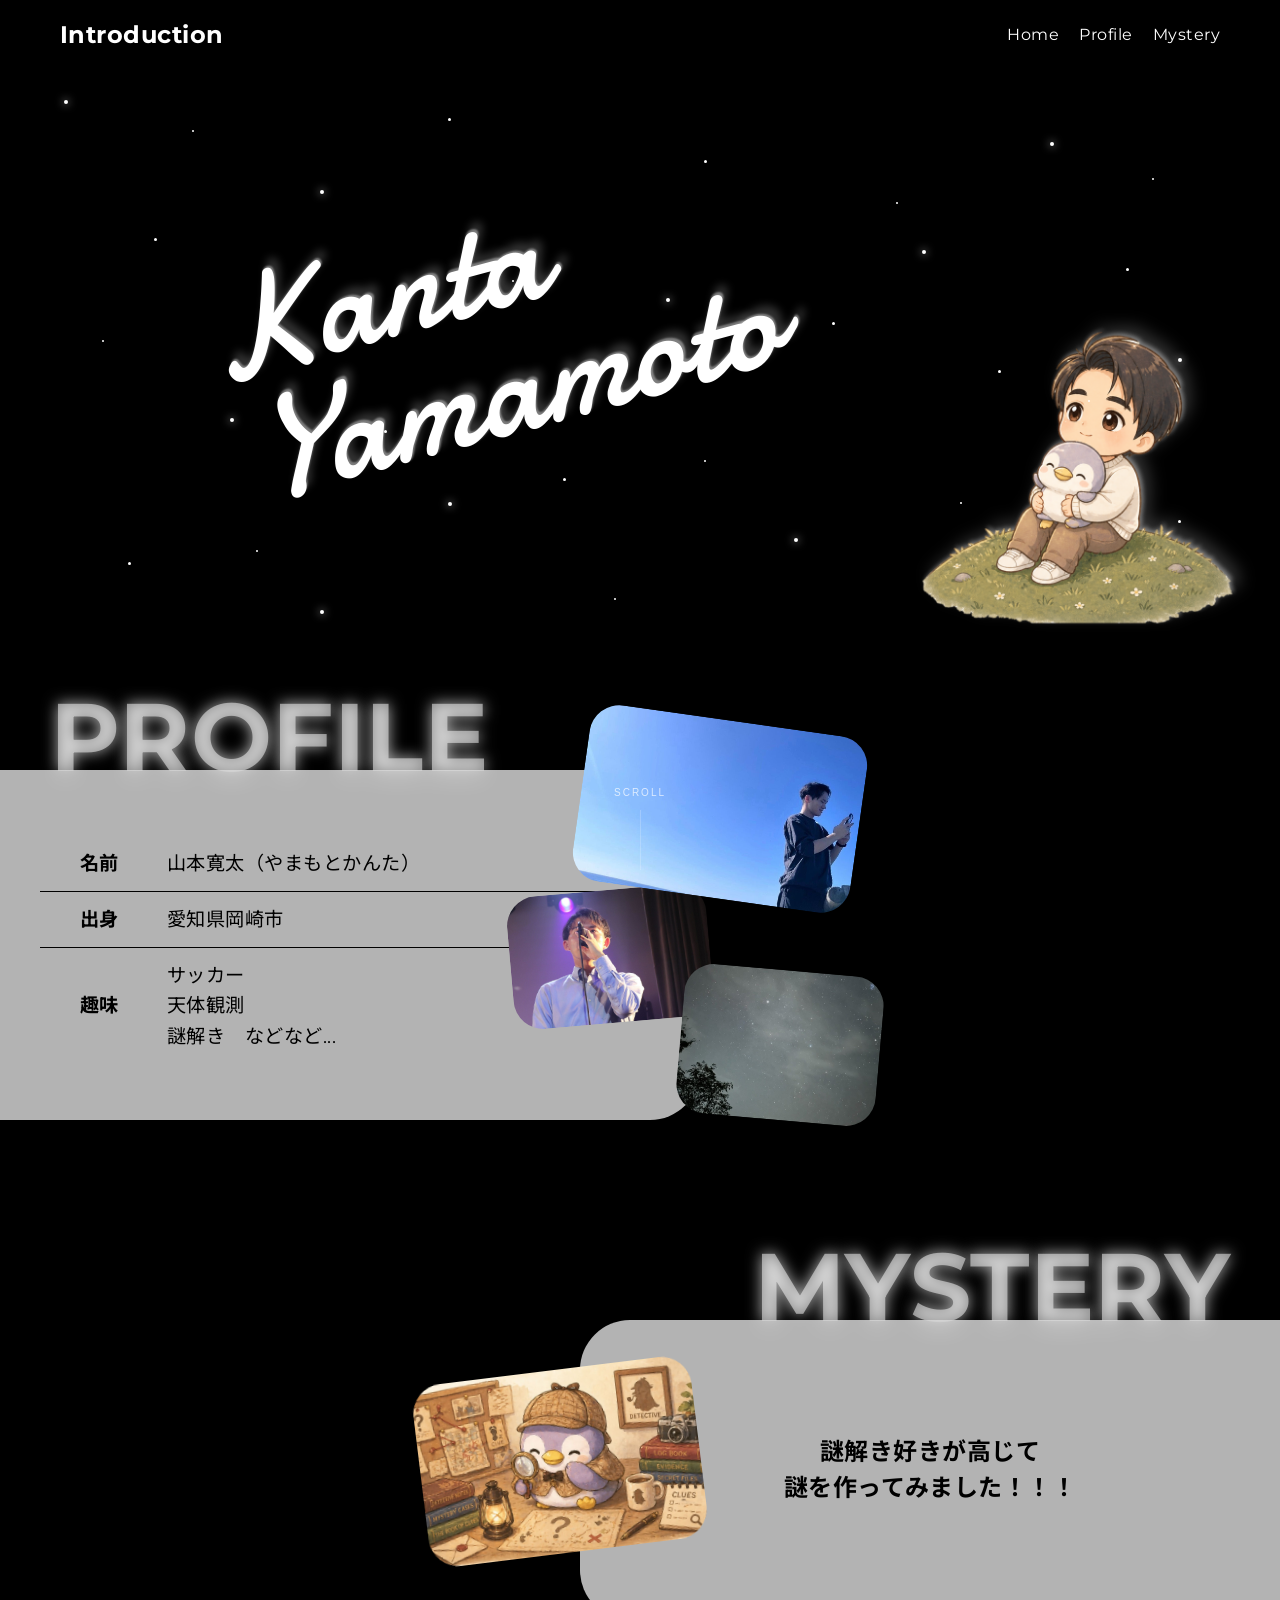
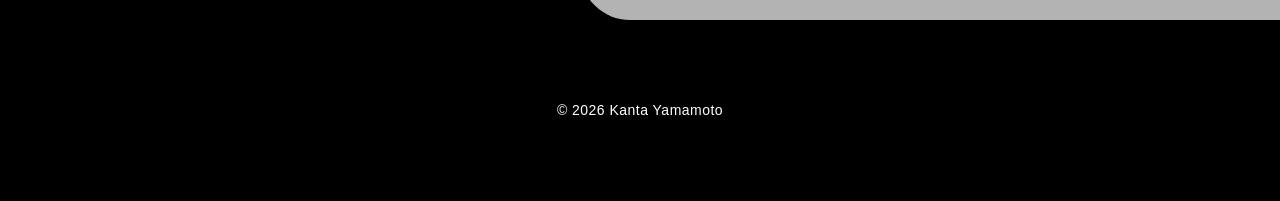
<file: index.html>
<!DOCTYPE html>
<html lang="ja">

<head>
    <meta charset="UTF-8">
    <meta name="viewport" content="width=device-width, initial-scale=1.0">
    <!-- Google Fonts の読み込み -->
    <link rel="preconnect" href="https://fonts.googleapis.com">
    <link rel="preconnect" href="https://fonts.gstatic.com" crossorigin>
    <link
        href="https://fonts.googleapis.com/css2?family=Montserrat:wght@400;700&family=Noto+Sans+JP:wght@400;500;700&display=swap"
        rel="stylesheet">
    <link href="https://fonts.googleapis.com/css2?family=Damion&display=swap" rel="stylesheet">
    <link rel="stylesheet" href="https://cdnjs.cloudflare.com/ajax/libs/font-awesome/6.5.1/css/all.min.css">
    <link rel="stylesheet" href="style.css">
    <title>自己紹介-山本寛太</title>
</head>

<body>
    <main>
        <header class="header">
            <div class="header-inner">
                <a href="#" class="logo">Introduction</a>
                <input type="checkbox" id="menu-toggle" class="menu-toggle">

                <label for="menu-toggle" class="menu-icon">
                    <span></span>
                </label>

                <nav class="nav">
                    <ul class="nav-list">
                        <li><a href="./index.html">Home</a></li>
                        <li><a href="./profile.html">Profile</a></li>
                        <li><a href="./susinorino.html">Mystery</a></li>
                    </ul>
                </nav>
            </div>
        </header>

        <section class="top">
            <div class="top-space">
                <p>Kanta</p>
                <p>Yamamoto</p>
                <img src="img/top.png" alt="ペンギン" width="350px" class="js-fade">
                <div class="stars layer-back">
                    <span></span><span></span><span></span><span></span><span></span>
                    <span></span><span></span><span></span><span></span><span></span>
                </div>

                <div class="stars layer-middle">
                    <span></span><span></span><span></span><span></span><span></span>
                    <span></span><span></span><span></span><span></span><span></span>
                </div>

                <div class="stars layer-front">
                    <span></span><span></span><span></span><span></span><span></span>
                    <span></span><span></span><span></span><span></span><span></span>
                </div>

                <!-- <div class="shooting-star"></div>
  <div class="shooting-star shooting-star-2"></div> -->
            </div>

        </section>

        <section class="main-content">
            <div class="title">
                <h1>PROFILE</h1>
            </div>
            <a href="./profile.html">
            <div class="content">
                <div class="content-text2">
                    <table class="profile-table">
                        <tr>
                            <th>名前</th>
                            <td>山本寛太（やまもとかんた）</td>
                        </tr>
                        <tr>
                            <th>出身</th>
                            <td>愛知県岡崎市</td>
                        </tr>
                        <tr>
                            <th>趣味</th>
                            <td>サッカー<br>天体観測<br>謎解き　などなど...</td>
                        </tr>
                    </table>
                </div>
                <div class="content-more">
                    <a href="./profile.html">Learn more...</a>
                </div>
            </div>
            <div class="photo">
                <img src="img/pro1.jpg" alt="かんた1" width="280px" height="auto">
                <img src="img/pro2.jpg" alt="かんた2" width="200px" height="auto">
                <img src="img/pro3.jpg" alt="星空" width="200px" height="auto">
            </div>
            </a>
        </section>
        <div class="content-space">
        </div>

        <section class="main-content2">
            <div class="title2">
                <h1>MYSTERY</h1>
            </div>
            <a href="./susinorino.html">
            <div class="content2">
                <div class="content-text2">
                    <p>謎解き好きが高じて</p>
                    <p>謎を作ってみました！！！</p>
                </div>
                <div class="content-more2">
                    <a href="./susinorino.html">謎を解く！！！</a>
                </div>
            </div>
            <div class="photo2">
                <img src="img/pen1.jpg" alt="謎解きペンギン" width="280px" height="auto">
            </div>
            </a>
        </section>
        
        <!-- <div class="sns-links">
    <a href="https://www.instagram.com/kanta.y_393" target="_blank" rel="noopener noreferrer" class="insta-icon">
        <i class="fa-brands fa-instagram"></i>
    </a>
</div> -->

<div class="scroll-en">
  <span>SCROLL</span>
  <div class="scroll-line"></div>
</div>

        <footer class="site-footer">
            <p>&copy; 2026 Kanta Yamamoto</p>
        </footer>

        <style>
            /* フッターのスタイル */
            .site-footer {
                background-color: #000000;
                /* 黒背景 */
                color: #ffffff;
                /* 白文字 */
                text-align: center;
                /* 中央揃え */
                padding: 80px 0;
                /* 上下の余白 */
                width: 100%;
                font-family: sans-serif;
                /* フォント（お好みで変更可） */
                font-size: 14px;
                /* 文字サイズ */
            }

            /* 余計なマージンを消すための設定（必要に応じて） */
            body {
                margin: 0;
            }
        </style>
    </main>
    <script src="add.js"></script>
</body>

</html>
</file>
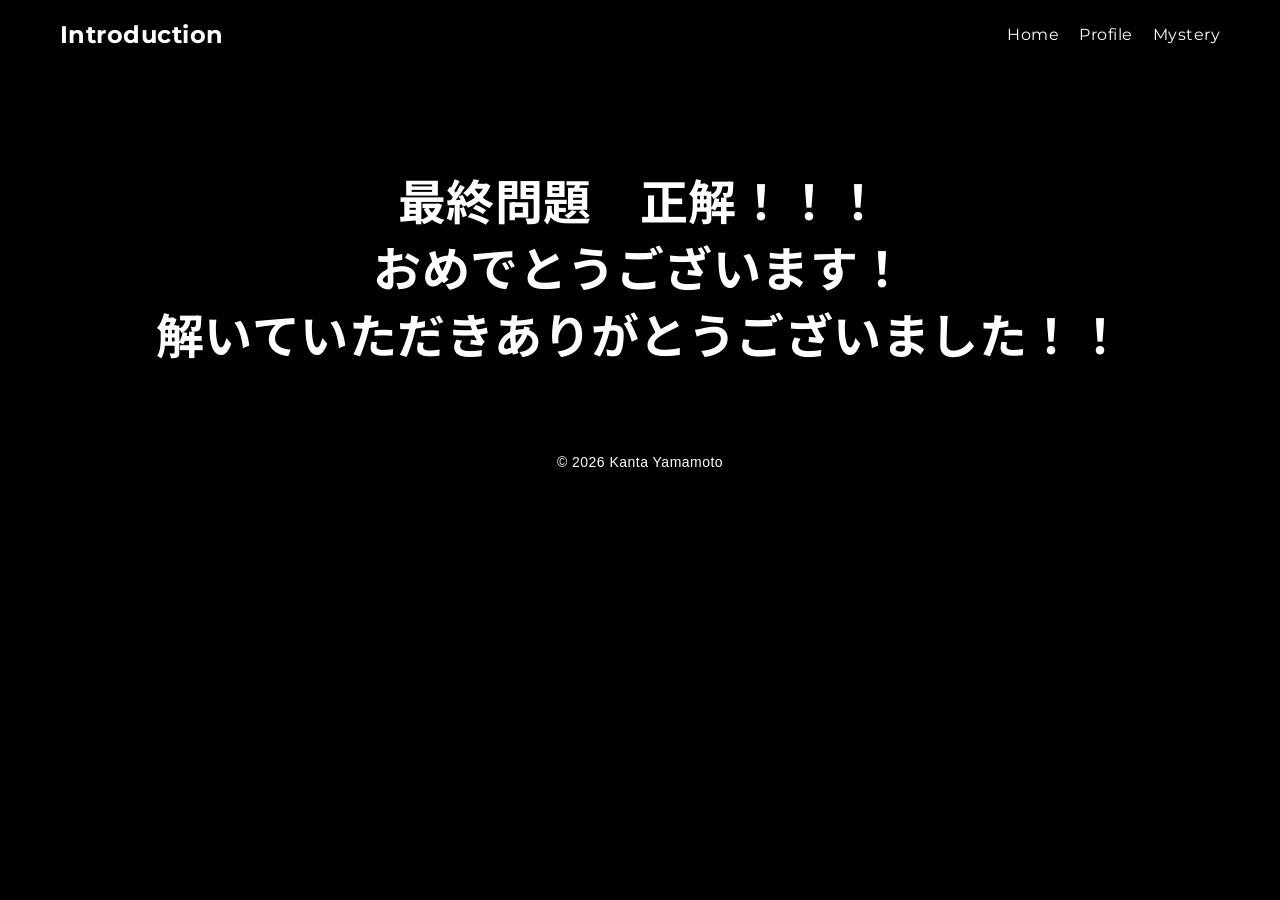
<file: nazo-finish.html>
<!DOCTYPE html>
<html lang="ja">

<head>
    <meta charset="UTF-8">
    <meta name="viewport" content="width=device-width, initial-scale=1.0">
    <!-- Google Fonts の読み込み -->
    <link rel="preconnect" href="https://fonts.googleapis.com">
    <link rel="preconnect" href="https://fonts.gstatic.com" crossorigin>
    <link
        href="https://fonts.googleapis.com/css2?family=Montserrat:wght@400;700&family=Noto+Sans+JP:wght@400;500;700&display=swap"
        rel="stylesheet">
    <link rel="stylesheet" href="style-nazo.css">
    <title>謎解きページ</title>
</head>

<body>
    <main>
        <header class="header">
            <div class="header-inner">
                <a href="./index.html" class="logo">Introduction</a>
                <input type="checkbox" id="menu-toggle" class="menu-toggle">

                <label for="menu-toggle" class="menu-icon">
                    <span></span>
                </label>

                <nav class="nav">
                    <ul class="nav-list">
                        <li><a href="./index.html">Home</a></li>
                        <li><a href="./profile.html">Profile</a></li>
                        <li><a href="./susinorino.html">Mystery</a></li>
                    </ul>
                </nav>
            </div>
        </header>

        <section class="nazo">
            <div style="height: 100px;"></div>
            <div class="title">
                <h1>最終問題　正解！！！</h1>
                <h1>おめでとうございます！</h1>
                <h1>解いていただきありがとうございました！！</h1>
            </div>
        <footer class="site-footer">
            <p>&copy; 2026 Kanta Yamamoto</p>
        </footer>

        <style>
            /* フッターのスタイル */
            .site-footer {
                background-color: #000000;
                /* 黒背景 */
                color: #ffffff;
                /* 白文字 */
                text-align: center;
                /* 中央揃え */
                padding: 80px 0;
                /* 上下の余白 */
                width: 100%;
                font-family: sans-serif;
                /* フォント（お好みで変更可） */
                font-size: 14px;
                /* 文字サイズ */
            }

            /* 余計なマージンを消すための設定（必要に応じて） */
            body {
                margin: 0;
            }
        </style>
    </main>
    <script src="add.js"></script>

</body>

</html>
</file>
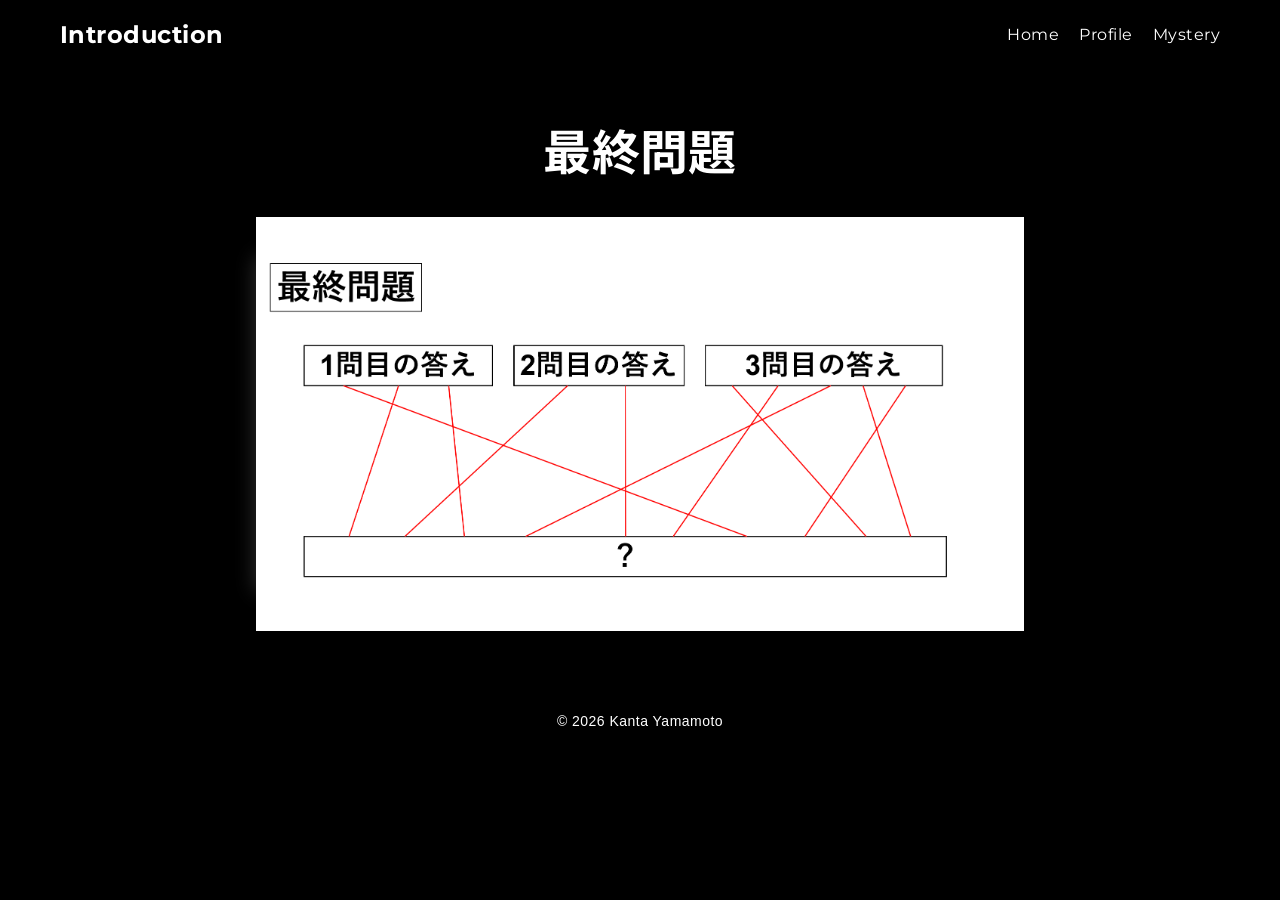
<file: nazo.html>
<!DOCTYPE html>
<html lang="ja">

<head>
    <meta charset="UTF-8">
    <meta name="viewport" content="width=device-width, initial-scale=1.0">
    <!-- Google Fonts の読み込み -->
    <link rel="preconnect" href="https://fonts.googleapis.com">
    <link rel="preconnect" href="https://fonts.gstatic.com" crossorigin>
    <link
        href="https://fonts.googleapis.com/css2?family=Montserrat:wght@400;700&family=Noto+Sans+JP:wght@400;500;700&display=swap"
        rel="stylesheet">
    <link rel="stylesheet" href="style-nazo.css">
    <title>謎解きページ</title>
</head>

<body>
    <main>
        <header class="header">
            <div class="header-inner">
                <a href="./index.html" class="logo">Introduction</a>
                <input type="checkbox" id="menu-toggle" class="menu-toggle">

                <label for="menu-toggle" class="menu-icon">
                    <span></span>
                </label>

                <nav class="nav">
                    <ul class="nav-list">
                        <li><a href="./index.html">Home</a></li>
                        <li><a href="./profile.html">Profile</a></li>
                        <li><a href="./susinorino.html">Mystery</a></li>
                    </ul>
                </nav>
            </div>
        </header>

        <section class="nazo">
            <div class="top-space"></div>
            <div class="title f-title">
                <h1>最終問題</h1>
            </div>
            <div style="height: 30px;"></div>
            <div class="final">
                <img src="./img/4.png" alt="第4問" >
            </div>



        <footer class="site-footer">
            <p>&copy; 2026 Kanta Yamamoto</p>
        </footer>

        <style>
            /* フッターのスタイル */
            .site-footer {
                background-color: #000000;
                /* 黒背景 */
                color: #ffffff;
                /* 白文字 */
                text-align: center;
                /* 中央揃え */
                padding: 80px 0;
                /* 上下の余白 */
                width: 100%;
                font-family: sans-serif;
                /* フォント（お好みで変更可） */
                font-size: 14px;
                /* 文字サイズ */
            }

            /* 余計なマージンを消すための設定（必要に応じて） */
            body {
                margin: 0;
            }
        </style>
    </main>
    <script src="add.js"></script>

</body>

</html>
</file>
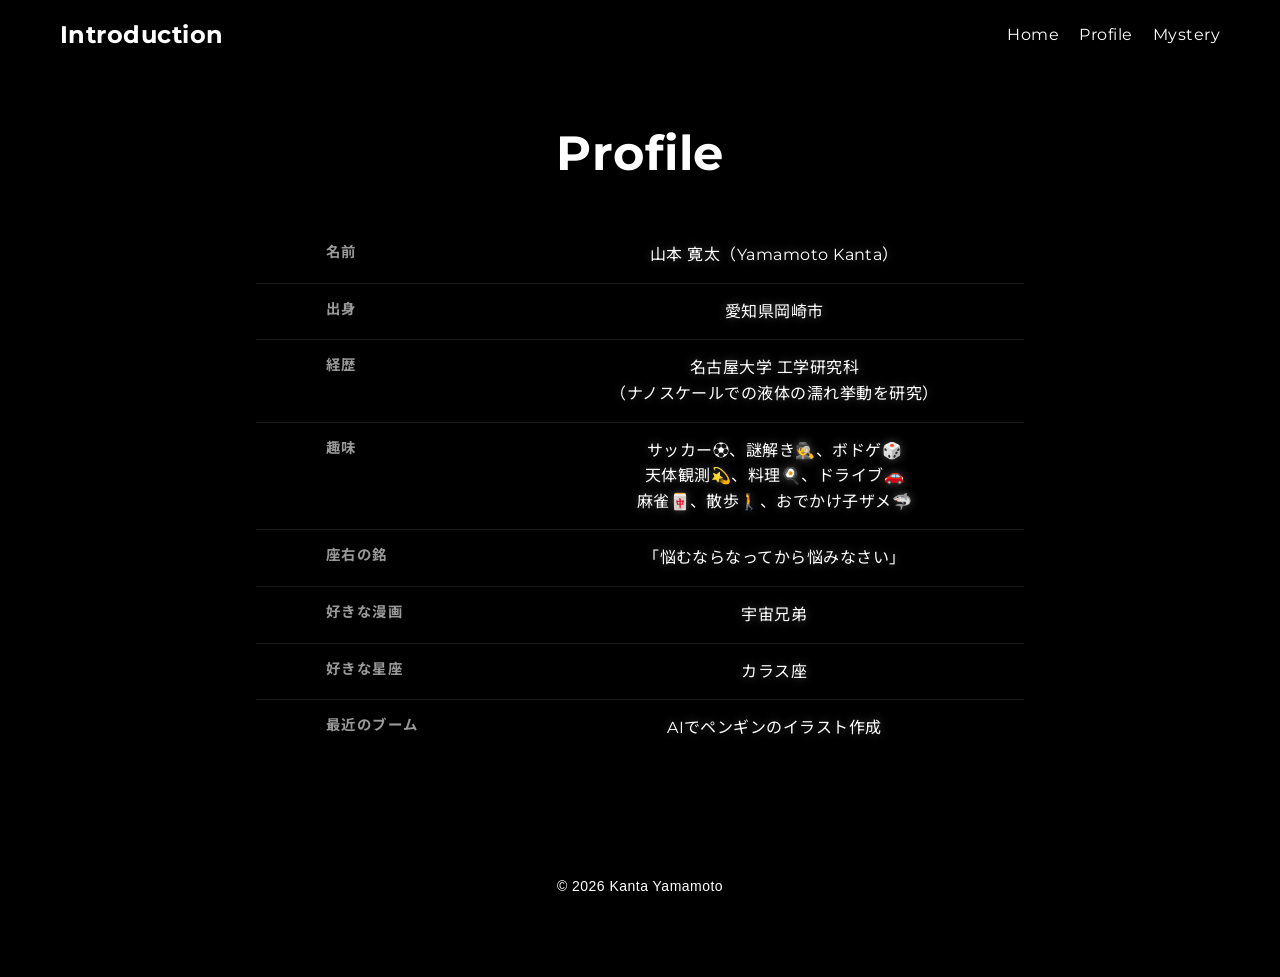
<file: profile.html>
<!DOCTYPE html>
<html lang="ja">

<head>
    <meta charset="UTF-8">
    <meta name="viewport" content="width=device-width, initial-scale=1.0">
    <!-- Google Fonts の読み込み -->
    <link rel="preconnect" href="https://fonts.googleapis.com">
    <link rel="preconnect" href="https://fonts.gstatic.com" crossorigin>
    <link
        href="https://fonts.googleapis.com/css2?family=Montserrat:wght@400;700&family=Noto+Sans+JP:wght@400;500;700&display=swap"
        rel="stylesheet">
    <link rel="stylesheet" href="style-pro.css">
    <title>プロフィール</title>
</head>

<body>
    <main>
        <header class="header">
            <div class="header-inner">
                <a href="./index.html" class="logo">Introduction</a>
                <input type="checkbox" id="menu-toggle" class="menu-toggle">

                <label for="menu-toggle" class="menu-icon">
                    <span></span>
                </label>

                <nav class="nav">
                    <ul class="nav-list">
                        <li><a href="./index.html">Home</a></li>
                        <li><a href="./profile.html">Profile</a></li>
                        <li><a href="./susinorino.html">Mystery</a></li>
                    </ul>
                </nav>
            </div>
        </header>

        <section class="profile">
            <div class="top-space"></div>
            <h1>Profile</h1>
            <div class="content-text2">
                <table class="profile-table">
                    <tr>
                        <th>名前</th>
                        <td>山本 寛太（Yamamoto Kanta）</td>
                    </tr>
                    <tr>
                        <th>出身</th>
                        <td>愛知県岡崎市</td>
                    </tr>
                    <tr>
                        <th>経歴</th>
                        <td>名古屋大学 工学研究科<br>（ナノスケールでの液体の濡れ挙動を研究）</td>
                    </tr>
                    <tr>
                        <th>趣味</th>
                        <td>サッカー⚽、謎解き🕵、ボドゲ🎲<br>天体観測💫、料理🍳、ドライブ🚗<br>麻雀🀄、散歩🚶、おでかけ子ザメ🦈</td>
                    </tr>
                    <tr>
                        <th>座右の銘</th>
                        <td>「悩むならなってから悩みなさい」</td>
                    </tr>
                    <tr>
                        <th>好きな漫画</th>
                        <td>宇宙兄弟</td>
                    </tr>
                    <tr>
                        <th>好きな星座</th>
                        <td>カラス座</td>
                    </tr>
                    <tr>
                        <th>最近のブーム</th>
                        <td>AIでペンギンのイラスト作成</td>
                    </tr>
                </table>
            </div>
        </section>



        <footer class="site-footer">
            <p>&copy; 2026 Kanta Yamamoto</p>
        </footer>

        <style>
            /* フッターのスタイル */
            .site-footer {
                background-color: #000000;
                /* 黒背景 */
                color: #ffffff;
                /* 白文字 */
                text-align: center;
                /* 中央揃え */
                padding: 80px 0;
                /* 上下の余白 */
                width: 100%;
                font-family: sans-serif;
                /* フォント（お好みで変更可） */
                font-size: 14px;
                /* 文字サイズ */
            }

            /* 余計なマージンを消すための設定（必要に応じて） */
            body {
                margin: 0;
            }
        </style>
    </main>
    <script src="add.js"></script>

</body>

</html>
</file>
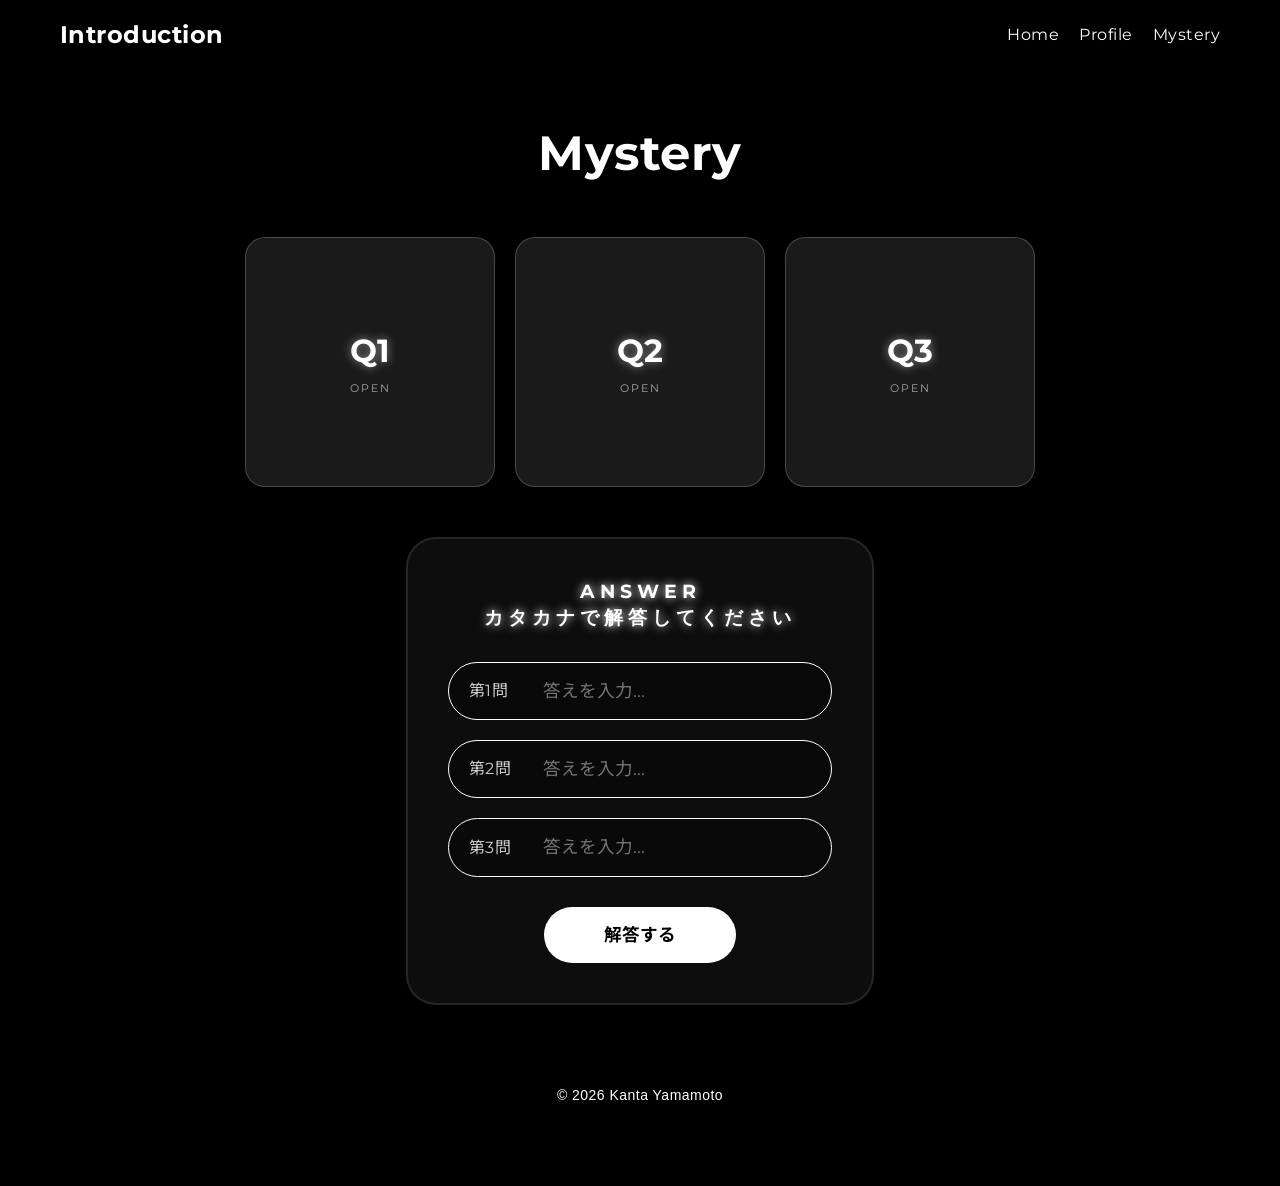
<file: susinorino.html>
<!DOCTYPE html>
<html lang="ja">

<head>
    <meta charset="UTF-8">
    <meta name="viewport" content="width=device-width, initial-scale=1.0">
    <!-- Google Fonts の読み込み -->
    <link rel="preconnect" href="https://fonts.googleapis.com">
    <link rel="preconnect" href="https://fonts.gstatic.com" crossorigin>
    <link
        href="https://fonts.googleapis.com/css2?family=Montserrat:wght@400;700&family=Noto+Sans+JP:wght@400;500;700&display=swap"
        rel="stylesheet">
    <link rel="stylesheet" href="style-nazo.css">
    <title>謎解きページ</title>
</head>

<body>
    <main>
        <header class="header">
            <div class="header-inner">
                <a href="./index.html" class="logo">Introduction</a>
                <input type="checkbox" id="menu-toggle" class="menu-toggle">

                <label for="menu-toggle" class="menu-icon">
                    <span></span>
                </label>

                <nav class="nav">
                    <ul class="nav-list">
                        <li><a href="./index.html">Home</a></li>
                        <li><a href="./profile.html">Profile</a></li>
                        <li><a href="./susinorino.html">Mystery</a></li>
                    </ul>
                </nav>
            </div>
        </header>

        <section class="nazo">
            <div class="top-space"></div>
            <div class="title">
                <h1>Mystery</h1>
            </div>
            <div class="top-space"></div>
            <section class="mystery-container">
                <div class="mystery-row">

                    <div class="mystery-item-wrapper">
                        <input type="checkbox" id="modal-q1" class="modal-check">
                        <label for="modal-q1" class="mystery-card">
                            <span class="q-label">Q1</span>
                            <p class="click-info">OPEN</p>
                        </label>
                        <div class="modal-overlay">
                            <label for="modal-q1" class="modal-close-bg"></label>
                            <div class="modal-content">
                                <label for="modal-q1" class="close-btn">&times;</label>
                                <div class="mystery-image-box">
                                    <img src="./img/1.png" alt="第1問">
                                </div>
                            </div>
                        </div>
                    </div>

                    <div class="mystery-item-wrapper">
                        <input type="checkbox" id="modal-q2" class="modal-check">
                        <label for="modal-q2" class="mystery-card">
                            <span class="q-label">Q2</span>
                            <p class="click-info">OPEN</p>
                        </label>
                        <div class="modal-overlay">
                            <label for="modal-q2" class="modal-close-bg"></label>
                            <div class="modal-content">
                                <label for="modal-q2" class="close-btn">&times;</label>
                                <div class="mystery-image-box">
                                    <img src="./img/2.png" alt="第2問">
                                </div>
                            </div>
                        </div>
                    </div>

                    <div class="mystery-item-wrapper">
                        <input type="checkbox" id="modal-q3" class="modal-check">
                        <label for="modal-q3" class="mystery-card">
                            <span class="q-label">Q3</span>
                            <p class="click-info">OPEN</p>
                        </label>
                        <div class="modal-overlay">
                            <label for="modal-q3" class="modal-close-bg"></label>
                            <div class="modal-content">
                                <label for="modal-q3" class="close-btn">&times;</label>
                                <div class="mystery-image-box">
                                    <img src="./img/3.png" alt="第3問">
                                </div>

                                <div class="modal-btn-area">
                                    <!-- <a href="./nazo/nazo1.html" class="mystery-hint-btn"></a> -->
                                    <!-- <button onclick="location.href='./nazo/nazo1.html'" class="mystery-hint-btn"></button> -->
                                    <button id="secretBtn" class="mystery-hint-btn"></button>

<script>
let count = 0;

const btn = document.getElementById("secretBtn");

btn.addEventListener("click", () => {
  count++;

  // 一定時間でリセット（隠し感アップ）

  if (count >= 6) {
    window.location.href = "./nazo-finish.html";
  }
});
</script>
                                </div>
                            </div>
                        </div>
                    </div>

                </div>
            </section>

            <div class="answer-panel">
                <h3 class="answer-title">ANSWER<br>カタカナで解答してください</h3>
                <div class="input-fields">
                    <div class="input-box">
                        <label>第1問</label>
                        <input type="text" id="ans1" placeholder="答えを入力..." autocomplete="off">
                    </div>
                    <div class="input-box">
                        <label>第2問</label>
                        <input type="text" id="ans2" placeholder="答えを入力..." autocomplete="off">
                    </div>
                    <div class="input-box">
                        <label>第3問</label>
                        <input type="text" id="ans3" placeholder="答えを入力..." autocomplete="off">
                    </div>
                </div>

                <button id="check-btn" class="submit-btn">解答する</button>
                <p id="error-msg" class="error-text">不正解っっ！！！</p>
            </div>
        </section>
        </section>



        <footer class="site-footer">
            <p>&copy; 2026 Kanta Yamamoto</p>
        </footer>

        <style>
            /* フッターのスタイル */
            .site-footer {
                background-color: #000000;
                /* 黒背景 */
                color: #ffffff;
                /* 白文字 */
                text-align: center;
                /* 中央揃え */
                padding: 80px 0;
                /* 上下の余白 */
                width: 100%;
                font-family: sans-serif;
                /* フォント（お好みで変更可） */
                font-size: 14px;
                /* 文字サイズ */
            }

            /* 余計なマージンを消すための設定（必要に応じて） */
            body {
                margin: 0;
            }
        </style>
    </main>
    <script src="add.js"></script>

</body>

</html>
</file>
<file: style.css>
@charset "UTF-8";

/* =============================================
   Basic Reset
   ============================================= */

/* ボックスモデルの解釈を「境界線を含める」設定に統一 */
*,
*::before,
*::after {
  box-sizing: border-box;
}

/* デフォルトの余白を削除 */
body, h1, h2, h3, h4, h5, h6, p, figure, blockquote, dl, dd {
  margin: 0;
}

/* リストのスタイル（中黒など）を解除 */
ul, ol {
  list-style: none;
  padding: 0;
  margin: 0;
}

/* =============================================
   Base Elements
   ============================================= */

html {
  /* テキストサイズの自動調整を防止 */
  -webkit-text-size-adjust: 100%;
  /* スムーズなスクロール挙動（任意） */
  scroll-behavior: smooth;
}

body {
  /* フォントの描画を綺麗にする */
  -webkit-font-smoothing: antialiased;
  -moz-osx-font-smoothing: grayscale;
  line-height: 1.5;
  min-height: 100vh;
  text-rendering: optimizeSpeed;
}

/* 画像を扱いやすくする（親要素からはみ出さない） */
img, picture, video, canvas, svg {
  display: block;
  max-width: 100%;
  height: auto;
}

/* フォーム要素のフォントを親要素から継承させる */
input, button, textarea, select {
  font: inherit;
}

/* リンクの装飾をリセット（必要に応じて） */
a {
  text-decoration: none;
  color: inherit;
}

/* ボタンのデフォルトスタイルを解除 */
button {
  background-color: transparent;
  border: none;
  cursor: pointer;
  padding: 0;
  appearance: none;
}

/* テーブルの隙間を排除 */
table {
  border-collapse: collapse;
  border-spacing: 0;
}
/* --- フォント設定 --- */

body {
  /* 英数字には Montserrat、日本語には Noto Sans JP を適用 */
  /* 最後に sans-serif を入れることで、万が一のフォント読み込み失敗時も崩れません */
  font-family: 'Montserrat', 'Noto Sans JP', "Helvetica Neue", "Arial", "Hiragino Sans", "Meiryo", sans-serif;
  
  /* 文字をより読みやすくする微調整 */
  color: #333;
  letter-spacing: 0.03em; /* ほんの少し文字間を広げると高級感が出ます */
}

/* 見出しなど、より強調したい部分 */
h1, h2, h3, .logo {
  font-weight: 700; /* 太字に設定 */
  line-height: 1.4;
}

/* 数字を綺麗に見せたい特定のパーツ用（価格表示など） */
.price, .date {
  font-family: 'Montserrat', sans-serif;
  font-weight: 700;
}


/* header */
/* --- ヘッダー全体のスタイル --- */
.header {
  background-color: #000;
  /* box-shadow: 0 2px 5px rgba(0,0,0,0.1); */
  position: sticky;
  top: 0;
  z-index: 1000;
  color: #fff;
}

.header-inner {
  max-width: 1200px;
  margin: 0 auto;
  padding: 0 20px;
  height: 70px;
  display: flex;
  justify-content: space-between;
  align-items: center;
}

.logo {
  font-size: 1.5rem;
  font-weight: bold;
  color: #fff;
}

/* --- ナビゲーション（PCスタイル） --- */
.nav-list {
  display: flex;
  gap: 20px;
}

.nav-list a {
  color: #fff;
  transition: color 0.3s;
}

.nav-list a:hover {
  color: #007bff;
}

/* --- ハンバーガーボタン（初期状態は隠す） --- */
.menu-toggle {
  display: none;
}

.menu-icon {
  display: none;
  cursor: pointer;
  width: 30px;
  height: 20px;
  position: relative;
  z-index: 1100;
}

.menu-icon span,
.menu-icon span::before,
.menu-icon span::after {
  content: "";
  display: block;
  height: 2px;
  width: 100%;
  background-color: #fff;
  position: absolute;
  transition: all 0.3s;
}

.menu-icon span::before { top: -8px; }
.menu-icon span::after { top: 8px; }

/* =============================================
   レスポンシブ（スマホ用：768px以下）
   ============================================= */
@media (max-width: 768px) {
  .menu-icon {
    display: block; /* スマホでアイコンを表示 */
  }

  .nav {
    position: fixed;
    top: 0;
    right: -100%; /* 画面外に隠す */
    width: 80%;
    height: 100vh;
    background-color: #fff;
    padding-top: 80px;
    transition: all 0.3s;
    box-shadow: -2px 0 5px rgba(0,0,0,0.1);
  }

  .nav-list {
    flex-direction: column;
    align-items: center;
    gap: 30px;
  }

  .nav-list a {
    color: #000;
  }

  /* チェックボックスにチェックが入ったらメニューを出す */
  .menu-toggle:checked ~ .nav {
    right: 0;
  }

  /* ハンバーガーを「×」に変形させる */
  .menu-toggle:checked + .menu-icon span {
    background-color: transparent;
  }
  .menu-toggle:checked + .menu-icon span::before {
    transform: rotate(45deg);
    top: 0;
    background-color: #000;
  }
  .menu-toggle:checked + .menu-icon span::after {
    transform: rotate(-45deg);
    top: 0;
    background-color: #000;
  }

  
}


body {
  margin: 0;
  background: #000;
}

.top-space {
  position: relative;
  width: 100vw;
  height: 600px;
  background:
    radial-gradient(circle at bottom, 10183A_1 0%, 030615_1 35%, #000 80%);
  overflow: hidden;
}
.top-space p:nth-child(1) {
  font-family: 'Damion', cursive;
  font-size: 140px; /* 筆記体は少し小さく見えがちなので、少し大きめがおすすめ */
  color: #fff;
  position: absolute;
  top: 120px;
  left: 200px;
  transform: rotate(-15deg);
}
.top-space p:nth-child(2) {
  font-family: 'Damion', cursive;
  font-size: 140px; /* 筆記体は少し小さく見えがちなので、少し大きめがおすすめ */
  color: #fff;
  position: absolute;
  top: 210px;
  left: 250px;
  transform: rotate(-15deg);
}

/* 共通スタイル */
.top-space p {
  font-family: 'Damion', cursive;
  font-size: 140px;
  color: #fff;
  position: absolute;
  transform: rotate(-15deg);
  
  /* 出現前の状態：透明で下にずらしておく */
  opacity: 0;
  translate: 0 50px;
  transition: opacity 1.2s ease-out, translate 1.2s ease-out, text-shadow 1.5s ease-out;
}

.top-space p:nth-child(1) { top: 120px; left: 200px; }
.top-space p:nth-child(2) { top: 210px; left: 250px; }

/* --- JSでこのクラス（is-visible）を付与する --- */
.top-space p.is-visible {
  opacity: 1;
  translate: 0 0;
}

.top-space img {
  position: absolute;
  bottom: 30px;
  right: 30px;
}
/* --- 共通のスタイル（テキストと画像、両方） --- */
.top-space p,
.js-fade {
  /* 出現前の状態 */
  opacity: 0;
  translate: 0 50px;
  /* 影のアニメーションも滑らかにするため、transitionに追加 */
  transition: opacity 1.2s ease-out, translate 1.2s ease-out, filter 1.5s ease-out;
}

/* --- テキスト用の個別スタイル（既存） --- */
.top-space p {
  font-family: 'Damion', cursive;
  font-size: 140px;
  color: #fff;
  position: absolute;
  transform: rotate(-15deg);
}
.top-space p:nth-child(1) { top: 120px; left: 200px; }
.top-space p:nth-child(2) { top: 210px; left: 250px; }

/* --- JSで「is-visible」が付いた時の共通の状態 --- */
.top-space p.is-visible,
.js-fade.is-visible {
  opacity: 1;
  translate: 0 0;
}

/* --- (A) テキスト用の影 --- */
.top-space p.is-visible {
  text-shadow: 
    2px -2px 2px rgba(255, 255, 255, 0.4),
    8px -8px 8px rgba(255, 255, 255, 0.2),
    15px -15px 15px rgba(255, 255, 255, 0);
}

/* --- (B) 画像（ペンギン）用の影 --- */
.js-fade.is-visible {
  /* 画像には text-shadow ではなく drop-shadow を使用 */
  /* テキストと同じ「右上方向への流れ星」の影を、画像の形に合わせて生成 */
  filter: 
    drop-shadow(2px -2px 2px rgba(255, 255, 255, 0.4))
    drop-shadow(8px -8px 8px rgba(255, 255, 255, 0.2))
    drop-shadow(15px -15px 15px rgba(255, 255, 255, 0));
}


/* 星レイヤー */
.stars {
  position: absolute;
  inset: 0;
}

.stars span {
  position: absolute;
  display: block;
  width: 3px;
  height: 3px;
  background: white;
  border-radius: 50%;
  opacity: 0;
  animation:
    appear 1.5s ease forwards,
    twinkle 2.5s ease-in-out infinite;
}

/* 奥の星 */
.layer-back span {
  width: 2px;
  height: 2px;
  animation-duration: 2s, 4s;
}

/* 中間の星 */
.layer-middle span {
  width: 3px;
  height: 3px;
  animation-duration: 1.7s, 3s;
}

/* 手前の星 */
.layer-front span {
  width: 4px;
  height: 4px;
  box-shadow: 0 0 8px white;
  animation-duration: 1.4s, 2s;
}

/* 星の位置と出現タイミング */
.layer-back span:nth-child(1) { top: 10%; left: 15%; animation-delay: .2s, 2s; }
.layer-back span:nth-child(2) { top: 22%; left: 70%; animation-delay: .7s, 1s; }
.layer-back span:nth-child(3) { top: 35%; left: 40%; animation-delay: 1.2s, 3s; }
.layer-back span:nth-child(4) { top: 55%; left: 85%; animation-delay: 1.6s, .5s; }
.layer-back span:nth-child(5) { top: 80%; left: 20%; animation-delay: 2.1s, 2.5s; }
.layer-back span:nth-child(6) { top: 65%; left: 55%; animation-delay: 2.6s, 1.4s; }
.layer-back span:nth-child(7) { top: 18%; left: 90%; animation-delay: 3s, 2.2s; }
.layer-back span:nth-child(8) { top: 72%; left: 75%; animation-delay: 3.5s, .8s; }
.layer-back span:nth-child(9) { top: 45%; left: 8%; animation-delay: 4s, 1.7s; }
.layer-back span:nth-child(10) { top: 88%; left: 48%; animation-delay: 4.5s, 3.2s; }

.layer-middle span:nth-child(1) { top: 8%; left: 35%; animation-delay: .4s, 1s; }
.layer-middle span:nth-child(2) { top: 28%; left: 12%; animation-delay: 1s, 2s; }
.layer-middle span:nth-child(3) { top: 42%; left: 65%; animation-delay: 1.5s, .7s; }
.layer-middle span:nth-child(4) { top: 60%; left: 30%; animation-delay: 2s, 2.4s; }
.layer-middle span:nth-child(5) { top: 75%; left: 92%; animation-delay: 2.4s, 1.3s; }
.layer-middle span:nth-child(6) { top: 15%; left: 55%; animation-delay: 2.9s, 3s; }
.layer-middle span:nth-child(7) { top: 50%; left: 78%; animation-delay: 3.3s, .9s; }
.layer-middle span:nth-child(8) { top: 82%; left: 10%; animation-delay: 3.8s, 1.8s; }
.layer-middle span:nth-child(9) { top: 68%; left: 44%; animation-delay: 4.2s, 2.8s; }
.layer-middle span:nth-child(10) { top: 33%; left: 88%; animation-delay: 4.8s, .4s; }

.layer-front span:nth-child(1) { top: 20%; left: 25%; animation-delay: .8s, 1.2s; }
.layer-front span:nth-child(2) { top: 38%; left: 52%; animation-delay: 1.4s, .6s; }
.layer-front span:nth-child(3) { top: 58%; left: 18%; animation-delay: 2.2s, 2s; }
.layer-front span:nth-child(4) { top: 78%; left: 62%; animation-delay: 3s, 1.5s; }
.layer-front span:nth-child(5) { top: 12%; left: 82%; animation-delay: 3.6s, .9s; }
.layer-front span:nth-child(6) { top: 72%; left: 35%; animation-delay: 4.2s, 2.5s; }
.layer-front span:nth-child(7) { top: 48%; left: 92%; animation-delay: 4.8s, 1.1s; }
.layer-front span:nth-child(8) { top: 90%; left: 25%; animation-delay: 5.2s, 3s; }
.layer-front span:nth-child(9) { top: 5%; left: 5%; animation-delay: 5.7s, .3s; }
.layer-front span:nth-child(10) { top: 30%; left: 72%; animation-delay: 6.2s, 1.8s; }

/* 徐々に出現 */
@keyframes appear {
  from {
    opacity: 0;
    transform: scale(0);
  }

  to {
    opacity: 1;
    transform: scale(1);
  }
}

/* キラキラ */
@keyframes twinkle {
  0%, 100% {
    opacity: 1;
  }

  50% {
    opacity: 0.25;
  }
}


/* maincontent */
.main-content {
    width: 100%;
    height: auto;
    display: grid;
    grid-template-columns: 700px 1fr;
    grid-template-rows: 100px 350px;
    grid-template-areas: 
    "box-1 box-3"
    "box-2 box-3";
}
.title {
    grid-area: box-1;
    padding-left: 50px;
}
.title h1 {
    font-size: 6em;
    color: rgba(255, 255, 255, 0.5);
    text-shadow: 0 0 15px rgba(255, 255, 255, 0.7);
}
.content {
    grid-area: box-2;
    background-color: rgba(255, 255, 255, 0.7);
    backdrop-filter: blur(10px);
    border-top-right-radius: 50px;
    border-bottom-right-radius: 50px;
    color: #000;
    padding: 40px;
}
.content-more {
  position: absolute;
  font-size: 1.5em;
  font-weight: bold;
  bottom: 20px;
  right: 80px;
}
.content p {
  font-size: 1.4em;
  font-weight: bold;
}
.profile-table {
    width: 100%;
    border-collapse: collapse; /* 境界線の隙間をなくす */
    margin-top: 10px;
    color: #000;
    /* テキストを右寄せにしたい場合は以下を有効に */
    /* text-align: right; */
}

.profile-table th, 
.profile-table td {
    border-bottom: 1px solid #000; /* うっすらとした区切り線 */
}

.profile-table th {
  padding: 12px 5px 12px 40px;
    width: 20%; /* 見出しの幅を固定して揃える */
    text-align: left;
    font-size: 1.2em;
    font-weight: 700;
    color: #000; /* 見出しだけ少し透けさせて強弱をつける */
    white-space: nowrap;
}

.profile-table td {
  padding: 12px 5px 12px 3px;
  font-size: 1.2em;
    text-align: left;
    line-height: 1.6;
}

/* 最後の行の線は消す */
.profile-table tr:last-child th,
.profile-table tr:last-child td {
    border-bottom: none;
}
.photo {
    grid-area: box-3;
    transform: translateX(-150px);
    position: relative;
}
.photo img:nth-child(1) {
  position: absolute;
  transform: rotate(8deg);
  border-radius: 30px;
  top: 50px;
  left: 30px;
  z-index: 3;
}
.photo img:nth-child(2) {
  position: absolute;
  transform: rotate(-5deg);
  border-radius: 30px;
  top: 220px;
  left: -40px;
  z-index: 1;
}
.photo img:nth-child(3) {
  position: absolute;
  transform: rotate(5deg);
  border-radius: 30px;
  top: 300px;
  left: 130px;
  z-index: 2;
}

.content-space {
  height: 100px;
  width: 100%;
}
/* --- 親要素（.content） --- */
.content {
    position: relative;
    transition: all 0.3s ease; // 必要に応じて残す（背景色変化など用）
}

/* --- Learn more... の初期状態（透明） --- */
.content-more {
    position: absolute;
    margin-right: 50px;
    bottom: 15px;      /* 常にここにある */
    right: 20px;       /* 常にここにある */
    cursor: pointer;
    opacity: 0;        /* 完全に透明 */
    pointer-events: none; /* 透明な時はクリックできないようにする（誤操作防止） */
    transition: all 0.5s ease; /* 透明度だけを0.5秒かけて変化させる */
}

.content-more a {
    color: #000;
    opacity: 1;
}

/* --- 親要素（.content）にホバーした時 --- */
.content:hover .content-more {
    opacity: 1;   /* くっきり表示 */
    pointer-events: auto; /* 表示されたらクリック可能にする */
}
.content:hover .content {
    transform: scale(1.05);
}

/* maincontent2 */
.main-content2 {
    width: 100%;
    height: auto;
    display: grid;
    grid-template-columns: 1fr 700px;
    grid-template-rows: 100px 300px;
    grid-template-areas: 
    "box-3 box-1"
    "box-3 box-2";
}
.title2 {
    grid-area: box-1;
    padding-right: 50px;
}
.title2 h1 {
    font-size: 6em;
    color: rgba(255, 255, 255, 0.5);
    text-shadow: 0 0 15px rgba(255, 255, 255, 0.7);
    text-align: right;
}
.content2 {
    position: relative;
    grid-area: box-2;
    background-color: rgba(255, 255, 255, 0.7);
    backdrop-filter: blur(10px);
    border-top-left-radius: 50px;
    border-bottom-left-radius: 50px;
    color: #000;
    padding: 40px;
}
.content-text2 {
  height: 100%;
  display: flex;
  flex-direction: column;
  justify-content: center; /* 左右中央 */
  align-items: center;     /* 上下中央 */
}
.content-text2 p {
  text-align: left;
  font-size: 1.5em;
 font-weight: bold;
}
.content-more2 {
  font-size: 1.5em;
  position: absolute;
  bottom: 20px;
  left: 40px;
  font-weight: bold;
}
.photo2 {
    grid-area: box-3;
    transform: translateX(-150px);
    position: relative;
}
.photo2 img:nth-child(1) {
  position: absolute;
  transform: rotate(-7deg);
  border-radius: 30px;
  top: 150px;
  right: -270px;
  z-index: 3;
}

/* --- 親要素（.content） --- */
.content2 {
    position: relative;
    transition: all 0.3s ease; // 必要に応じて残す（背景色変化など用）
}

/* --- Learn more... の初期状態（透明） --- */
.content-more2 {
    position: absolute;
    right: 30px;
    margin-right: 50px;
    cursor: pointer;
    opacity: 0;        /* 完全に透明 */
    pointer-events: none; /* 透明な時はクリックできないようにする（誤操作防止） */
    transition: all 0.5s ease; /* 透明度だけを0.5秒かけて変化させる */
}
.content-text2 p {
  transition: all 0.5s ease;
}


.content-more2 a {
    position: absolute;
    right: 10px;
    bottom: 30px;
    color: #000;
    opacity: 1;
}

/* --- 親要素（.content）にホバーした時 --- */
.content2:hover .content-more2 {
    opacity: 1;   /* くっきり表示 */
    pointer-events: auto; /* 表示されたらクリック可能にする */
}
.content2:hover .content2 {
    transform: scale(1.05);
}
.sns-links {
    display: flex;
    justify-content: center; /* 左右の中央配置 */
    align-items: center;     /* 上下の中央配置 */
    width: 100%;             /* 横幅いっぱいに広げてその中で真ん中にする */
    margin: 20px 0;          /* 上下の余白（お好みで調整） */
}

.insta-icon {
    display: inline-block;   /* 配置を安定させる */
    font-size: 2.5rem;       /* 少し大きくすると存在感が出て良い感じです */
    color: rgba(255, 255, 255, 0.7);
    transition: all 0.3s ease;
    text-shadow: 0 0 10px rgba(255, 255, 255, 0.3);
}

/* ホバー時の演出（先ほどのを継承） */
.insta-icon:hover {
    color: #fff;
    transform: scale(1.1);   /* 上に動かす代わりに、少し大きくして目立たせる */
    text-shadow: 
        0 0 15px rgba(255, 255, 255, 0.8),
        0 0 25px #e1306c;
}
/* --- アニメーション共通設定に「.scroll-en」を追加 --- */
.top-space p,
.js-fade,
.scroll-en { /* ★追加 */
  /* 出現前の状態：透明で下にずらしておく */
  opacity: 0;
  translate: 0 50px;
  /* 動きを滑らかにするため、transitionを設定 */
  transition: opacity 1.2s ease-out, translate 1.2s ease-out, text-shadow 1.5s ease-out, filter 1.5s ease-out;
}

/* --- JSで「is-visible」が付いた時の共通の状態 --- */
.top-space p.is-visible,
.js-fade.is-visible,
.scroll-en.is-visible { /* ★追加 */
  opacity: 1;
  translate: 0 0;
}

/* -------------------------------------------
   「スクロールしてね」自体の基本スタイル
-------------------------------------------- */
.scroll-en {
  position: absolute;
  bottom: 30px;
  left: 50%;
  transform: translateX(-50%); /* 中央揃え */
  display: flex;
  flex-direction: column;
  align-items: center;
  z-index: 10;
}

/* 「SCROLL」のテキスト */
.scroll-en span {
  color: #fff;
  font-size: 10px;
  letter-spacing: 0.2em;
  margin-bottom: 10px;
  font-family: sans-serif;
  opacity: 0.7;
}

/* 線のベース */
.scroll-line {
  width: 1px;
  height: 60px;
  background: rgba(255, 255, 255, 0.2);
  position: relative;
  overflow: hidden;
}

/* 動く線の部分（下へ流れる常時アニメーション） */
.scroll-line::after {
  content: "";
  position: absolute;
  top: -60px;
  left: 0;
  width: 100%;
  height: 100%;
  background: #fff;
  /* 「is-visible」が付くまでは動かさないため、初期状態はpaused */
  animation: scroll-anim 2s cubic-bezier(0.7, 0, 0.3, 1) infinite paused;
}

/* --- JSで出現した後に、常時アニメーションを開始させる --- */
.scroll-en.is-visible .scroll-line::after {
  animation-play-state: running; /* ★出現したら再生開始 */
}

@keyframes scroll-anim {
  0% { top: -60px; }
  40% { top: 0; }
  60% { top: 0; }
  100% { top: 60px; }
}

/* ヘッダーのリンクやタイトルなど */
.header-link:hover, 
.title h1:hover {
    color: #ffffff; /* 文字自体もパキッと白く */
    
    /* 青い影を消して、白の重なりで発光を表現 */
    text-shadow: 
        0 0 10px rgba(255, 255, 255, 0.8),
        0 0 20px rgba(255, 255, 255, 0.4),
        0 0 30px rgba(255, 255, 255, 0.2);
    
    transition: all 0.3s ease; /* ふわっと光らせる */
}

@media (max-width: 900px) {
  .top-space p:nth-child(1) {
  font-family: 'Damion', cursive;
  font-size: 50px; /* 筆記体は少し小さく見えがちなので、少し大きめがおすすめ */
  color: #fff;
  position: absolute;
  top: 12px;
  left: 20px;
  transform: rotate(-15deg);
}
.top-space p:nth-child(2) {
  font-family: 'Damion', cursive;
  font-size: 50px; /* 筆記体は少し小さく見えがちなので、少し大きめがおすすめ */
  color: #fff;
  position: absolute;
  top: 50px;
  left: 25px;
  transform: rotate(-15deg);
}
  .scroll-en {
    display: none;
  }


  .main-content {
    grid-template-columns: 1fr;
    grid-template-rows: 65px 350px;
    grid-template-areas: 
    "box-1"
    "box-2";
}
.title {
    padding-left: 10px;
}
.title h1 {
    font-size: 4em;
    text-shadow: 0 0 10px rgba(255, 255, 255, 0.7);
}
.content {
    padding: 20px;
    border-top-right-radius: 0;
    border-bottom-right-radius: 0;
}
.content-more {
  opacity: 1;
  font-size: 1em;
 bottom: 10px;
  right: 30px;
}
.content p {
  font-size: 1em;
}
.profile-table {
    margin-top: 10px;
}

.profile-table th, 
.profile-table td {
    border-bottom: 1px solid #000; /* うっすらとした区切り線 */
}

.profile-table th {
  padding: 12px 5px 12px 20px;
    width: 15%; /* 見出しの幅を固定して揃える */
    font-size: 1em;
    font-weight: 500;
}

.profile-table td {
  padding: 12px 5px 12px 3px;
  font-size: 1em;
    text-align: left;
    line-height: 1.6;
}

.main-content2 {
    grid-template-columns: 1fr;
    grid-template-rows: 65px 250px;
    grid-template-areas: 
    "box-1"
    "box-2";
}
.title2 {
    padding-left: 10px;
}
.title2 h1 {
    font-size: 4em;
    text-shadow: 0 0 10px rgba(255, 255, 255, 0.7);
}
.content2 {
    padding: 10px;
    border-top-left-radius: 0;
    border-bottom-left-radius: 0;
}
.content-more2 {
  opacity: 1;
  font-size: 1em;
 bottom: 10px;
  left: 20%;
}
.content2 p {
  font-size: 1em;
}

}
</file>
<file: style-nazo.css>
@charset "UTF-8";

/* =============================================
   Basic Reset
   ============================================= */

/* ボックスモデルの解釈を「境界線を含める」設定に統一 */
*,
*::before,
*::after {
  box-sizing: border-box;
}

/* デフォルトの余白を削除 */
body,
h1,
h2,
h3,
h4,
h5,
h6,
p,
figure,
blockquote,
dl,
dd {
  margin: 0;
}

/* リストのスタイル（中黒など）を解除 */
ul,
ol {
  list-style: none;
  padding: 0;
  margin: 0;
}

/* =============================================
   Base Elements
   ============================================= */

html {
  /* テキストサイズの自動調整を防止 */
  -webkit-text-size-adjust: 100%;
  /* スムーズなスクロール挙動（任意） */
  scroll-behavior: smooth;
}

body {
  /* フォントの描画を綺麗にする */
  -webkit-font-smoothing: antialiased;
  -moz-osx-font-smoothing: grayscale;
  line-height: 1.5;
  min-height: 100vh;
  text-rendering: optimizeSpeed;
}

/* 画像を扱いやすくする（親要素からはみ出さない） */
img,
picture,
video,
canvas,
svg {
  display: block;
  max-width: 100%;
  height: auto;
}

/* フォーム要素のフォントを親要素から継承させる */
input,
button,
textarea,
select {
  font: inherit;
}

/* リンクの装飾をリセット（必要に応じて） */
a {
  text-decoration: none;
  color: inherit;
}

/* ボタンのデフォルトスタイルを解除 */
button {
  background-color: transparent;
  border: none;
  cursor: pointer;
  padding: 0;
  appearance: none;
}

/* テーブルの隙間を排除 */
table {
  border-collapse: collapse;
  border-spacing: 0;
}
/* --- フォント設定 --- */

body {
  /* 英数字には Montserrat、日本語には Noto Sans JP を適用 */
  /* 最後に sans-serif を入れることで、万が一のフォント読み込み失敗時も崩れません */
  font-family:
    "Montserrat", "Noto Sans JP", "Helvetica Neue", "Arial", "Hiragino Sans",
    "Meiryo", sans-serif;

  /* 文字をより読みやすくする微調整 */
  color: #333;
  letter-spacing: 0.03em; /* ほんの少し文字間を広げると高級感が出ます */
}

/* 見出しなど、より強調したい部分 */
h1,
h2,
h3,
.logo {
  font-weight: 700; /* 太字に設定 */
  line-height: 1.4;
}

/* 数字を綺麗に見せたい特定のパーツ用（価格表示など） */
.price,
.date {
  font-family: "Montserrat", sans-serif;
  font-weight: 700;
}

/* header */
/* --- ヘッダー全体のスタイル --- */
.header {
  background-color: #000;
  /* box-shadow: 0 2px 5px rgba(0,0,0,0.1); */
  position: sticky;
  top: 0;
  z-index: 1000;
  color: #fff;
}

.header-inner {
  max-width: 1200px;
  margin: 0 auto;
  padding: 0 20px;
  height: 70px;
  display: flex;
  justify-content: space-between;
  align-items: center;
}

.logo {
  font-size: 1.5rem;
  font-weight: bold;
  color: #fff;
}

/* --- ナビゲーション（PCスタイル） --- */
.nav-list {
  display: flex;
  gap: 20px;
}

.nav-list a {
  color: #fff;
  transition: color 0.3s;
}

.nav-list a:hover {
  color: #007bff;
}

/* --- ハンバーガーボタン（初期状態は隠す） --- */
.menu-toggle {
  display: none;
}

.menu-icon {
  display: none;
  cursor: pointer;
  width: 30px;
  height: 20px;
  position: relative;
  z-index: 1100;
}

.menu-icon span,
.menu-icon span::before,
.menu-icon span::after {
  content: "";
  display: block;
  height: 2px;
  width: 100%;
  background-color: #fff;
  position: absolute;
  transition: all 0.3s;
}

.menu-icon span::before {
  top: -8px;
}
.menu-icon span::after {
  top: 8px;
}

/* =============================================
   レスポンシブ（スマホ用：768px以下）
   ============================================= */
@media (max-width: 768px) {
  .menu-icon {
    display: block; /* スマホでアイコンを表示 */
  }

  .nav {
    position: fixed;
    top: 0;
    right: -100%; /* 画面外に隠す */
    width: 80%;
    height: 100vh;
    background-color: #fff;
    padding-top: 80px;
    transition: all 0.3s;
    box-shadow: -2px 0 5px rgba(0, 0, 0, 0.1);
  }

  .nav-list {
    flex-direction: column;
    align-items: center;
    gap: 30px;
  }

  .nav-list a {
    color: #000;
  }

  /* チェックボックスにチェックが入ったらメニューを出す */
  .menu-toggle:checked ~ .nav {
    right: 0;
  }

  /* ハンバーガーを「×」に変形させる */
  .menu-toggle:checked + .menu-icon span {
    background-color: transparent;
  }
  .menu-toggle:checked + .menu-icon span::before {
    transform: rotate(45deg);
    top: 0;
    background-color: #000;
  }
  .menu-toggle:checked + .menu-icon span::after {
    transform: rotate(-45deg);
    top: 0;
    background-color: #000;
  }
}

body {
  margin: 0;
  background: #000;
  text-align: center;
}
.top-space {
  height: 50px;
}
h1 {
  color: #fff;
  font-size: 3em;
}

/* チェックボックス自体は隠す */
.modal-check {
  display: none;
}

/* 3つを横並びにする設定 */
.mystery-row {
  display: flex;
  justify-content: center;
  gap: 20px; /* ボックス同士の隙間 */
  max-width: 900px; /* 全体の最大幅 */
  margin: 0 auto 50px; /* 中央寄せと下の余白 */
  padding: 0 20px;
}

/* 各アイテムのラッパー */
.mystery-item-wrapper {
  flex: 1; /* 均等な幅に広がる */
  max-width: 250px; /* 大きくなりすぎないように制限 */
}

/* 正方形のカードデザイン */
.mystery-card {
  display: flex;
  flex-direction: column;
  justify-content: center;
  align-items: center;

  aspect-ratio: 1 / 1; /* ★正方形にする魔法のプロパティ */

  background: rgba(255, 255, 255, 0.1);
  backdrop-filter: blur(10px);
  border: 1px solid rgba(255, 255, 255, 0.2);
  border-radius: 20px;
  cursor: pointer;
  transition: all 0.3s ease;
}

.mystery-card:hover {
  background: rgba(255, 255, 255, 0.2);
  transform: translateY(-5px);
  box-shadow: 0 10px 20px rgba(0, 0, 0, 0.3);
}

/* Q1, Q2... のラベル */
.q-label {
  font-size: 2rem;
  font-weight: bold;
  color: #fff;
  text-shadow: 0 0 10px rgba(255, 255, 255, 0.5);
  margin-bottom: 5px;
}

/* OPENなどの補助テキスト */
.click-info {
  font-size: 0.7rem;
  color: rgba(255, 255, 255, 0.6);
  letter-spacing: 2px;
}

/* --- モーダルのスタイルは前回と同じ --- */
/* (以下略：前回のモーダルCSSをそのまま使用してください) */

/* レスポンシブ対応：スマホでは少し小さくするか縦並びに */
@media (max-width: 600px) {
  .mystery-row {
    gap: 10px;
  }
  .q-label {
    font-size: 1.5rem;
  }
}

/* モーダル外側の黒背景 */
.modal-overlay {
  position: fixed;
  top: 0;
  left: 0;
  width: 100%;
  height: 100%;
  background: rgba(0, 0, 0, 0.85); /* かなり暗くする */
  backdrop-filter: blur(8px);
  z-index: 2000;

  /* 初期状態（隠す） */
  opacity: 0;
  visibility: hidden;
  transition: all 0.4s ease;
}

/* モーダルの中身（画像部分） */
.modal-content {
  position: absolute;
  top: 50%;
  left: 50%;
  transform: translate(-50%, -40%); /* 少し下から浮かび上がらせる */
  width: 760px; /*1/9追記//////////////////////////*/
  max-width: 800px;
  transition: all 0.4s ease;
}

/* チェックが入ったら表示 */
.modal-check:checked ~ .modal-overlay {
  opacity: 1;
  visibility: visible;
}

.modal-check:checked ~ .modal-overlay .modal-content {
  transform: translate(-50%, -50%); /* 真ん中に戻る */
}

/* 閉じるボタン */
.close-btn {
  position: absolute;
  top: -40px;
  right: 0;
  color: #fff;
  font-size: 2rem;
  cursor: pointer;
}

/* 画像ボックスを白背景でクッキリ見せる */
.mystery-image-box {
  background: #fff;
  padding: 20px;
  border-radius: 10px;
  box-shadow: 0 0 30px rgba(0, 0, 0, 0.5);
}

.mystery-image-box img {
  width: 600px; /*2/9追記//////////////////////////*/
  height: auto;
  display: block;
}

/* 背景をクリックしても閉じられるようにする用 */
.modal-close-bg {
  position: absolute;
  width: 100%;
  height: 100%;
  left: 0;
  cursor: pointer;
}
/* 回答エリアのパネル */
.answer-panel {
  background: rgba(255, 255, 255, 0.05);
  border: 2px solid rgba(255, 255, 255, 0.1);
  border-radius: 30px;
  padding: 40px;
  max-width: 700px;
  margin: 0 auto;
}

.answer-title {
  color: #fff;
  font-family: "Montserrat", sans-serif;
  letter-spacing: 5px;
  margin-bottom: 30px;
  text-shadow: 0 0 10px rgba(255, 255, 255, 1);
}

/* 入力欄のスタイル */
.input-fields {
  display: flex;
  flex-direction: column;
  gap: 20px;
  margin-bottom: 30px;
}

.input-box {
  display: flex;
  align-items: center;
  background: rgba(0, 0, 0, 0.3);
  padding: 5px 20px;
  border-radius: 50px;
  border: 1px solid rgba(255, 255, 255, 1);
}

.input-box label {
  color: rgba(255, 255, 255, 0.8);
  font-size: 1rem;
  width: 80px;
  text-align: left;
}

.input-box input {
  background: transparent;
  border: none;
  color: #fff;
  padding: 10px;
  width: 100%;
  font-size: 1.1rem;
  outline: none;
}

/* ボタン */
.submit-btn {
  background: #fff;
  color: #000;
  border: none;
  padding: 15px 60px;
  border-radius: 50px;
  font-weight: bold;
  cursor: pointer;
  transition: 0.3s;
  font-size: 1.1rem;
}

.submit-btn:hover {
  background: #ffffff;
  color: #000;
  box-shadow: 0 0 20px rgba(0, 123, 255, 0.8);
}

.error-text {
  color: #ff4d4d;
  margin-top: 20px;
  display: none;
  font-weight: bold;
}
/* モーダル内のボタンエリア */
.modal-btn-area {
  margin-top: 20px;
  text-align: center;
}

/* 謎解き用ヒントボタンのスタイル */
.mystery-hint-btn {
  backdrop-filter: blur(5px);
  background-color: transparent;
  font-size: 0.9rem;
  transition: all 0.3s ease;
  font-family: "Noto Sans JP", sans-serif;
  letter-spacing: 1px;
  position: absolute;
  height: 20px; /*3/9追記//////////////////////////*/
  width: 20px; /*4/9追記//////////////////////////*/
  top: 118px; /*5/9追記//////////////////////////*/
  right: 260px; /*6/9追記//////////////////////////*/
  cursor: auto; /*7/9追記//////////////////////////*/
  color: transparent; /*8/9追記//////////////////////////*/
  backdrop-filter: none; /*9/9追記//////////////////////////*/
}
.nazo {
  display: flex;
  flex-direction: column;
  justify-content: center;
}
.final {
  background-color: #fff;
  display: flex; /* Flexboxを使用 */
  justify-content: center; /* 左右の中央揃え */
  align-items: center; /* 上下の中央揃え */
  width: 60%; /* 横幅をいっぱいにする */
  padding: 40px 0;
  display: block; /* 上下に少し余白を作ると綺麗です */
  margin-left: 20%;
}

.final img {
  max-width: 90%; /* 画面からはみ出ないように */
  height: auto; /* 比率を維持 */
  border-radius: 0px; /* 他の画像と合わせて少し角を丸くする場合 */
  box-shadow: 0 0 20px rgba(255, 255, 255, 0.2); /* 軽く光らせる演出 */
}

/* ヘッダーのリンクやタイトルなど */
.header-link:hover,
.title h1:hover {
  color: #ffffff; /* 文字自体もパキッと白く */

  /* 青い影を消して、白の重なりで発光を表現 */
  text-shadow:
    0 0 10px rgba(255, 255, 255, 0.8),
    0 0 20px rgba(255, 255, 255, 0.4),
    0 0 30px rgba(255, 255, 255, 0.2);

  transition: all 0.3s ease; /* ふわっと光らせる */
}
@media (max-width: 900px) {
  .modal-content {
  width: 350px; /*1/9追記//////////////////////////*/
}
  .mystery-image-box img {
  width: 300px; /*2/9追記//////////////////////////*/
}
  .mystery-hint-btn {
  height: 20px; /*3/9追記//////////////////////////*/
  width: 20px; /*4/9追記//////////////////////////*/
  top: 64px; /*5/9追記//////////////////////////*/
  right: 85px; /*6/9追記//////////////////////////*/
}
h1 {
  font-size: 2em;
} 
  h3 {
    font-size: 0.9em;
  }
}
</file>
<file: style-pro.css>
@charset "UTF-8";

/* =============================================
   Basic Reset
   ============================================= */

/* ボックスモデルの解釈を「境界線を含める」設定に統一 */
*,
*::before,
*::after {
  box-sizing: border-box;
}

/* デフォルトの余白を削除 */
body, h1, h2, h3, h4, h5, h6, p, figure, blockquote, dl, dd {
  margin: 0;
}

/* リストのスタイル（中黒など）を解除 */
ul, ol {
  list-style: none;
  padding: 0;
  margin: 0;
}

/* =============================================
   Base Elements
   ============================================= */

html {
  /* テキストサイズの自動調整を防止 */
  -webkit-text-size-adjust: 100%;
  /* スムーズなスクロール挙動（任意） */
  scroll-behavior: smooth;
}

body {
  /* フォントの描画を綺麗にする */
  -webkit-font-smoothing: antialiased;
  -moz-osx-font-smoothing: grayscale;
  line-height: 1.5;
  min-height: 100vh;
  text-rendering: optimizeSpeed;
}

/* 画像を扱いやすくする（親要素からはみ出さない） */
img, picture, video, canvas, svg {
  display: block;
  max-width: 100%;
  height: auto;
}

/* フォーム要素のフォントを親要素から継承させる */
input, button, textarea, select {
  font: inherit;
}

/* リンクの装飾をリセット（必要に応じて） */
a {
  text-decoration: none;
  color: inherit;
}

/* ボタンのデフォルトスタイルを解除 */
button {
  background-color: transparent;
  border: none;
  cursor: pointer;
  padding: 0;
  appearance: none;
}

/* テーブルの隙間を排除 */
table {
  border-collapse: collapse;
  border-spacing: 0;
}
/* --- フォント設定 --- */

body {
  /* 英数字には Montserrat、日本語には Noto Sans JP を適用 */
  /* 最後に sans-serif を入れることで、万が一のフォント読み込み失敗時も崩れません */
  font-family: 'Montserrat', 'Noto Sans JP', "Helvetica Neue", "Arial", "Hiragino Sans", "Meiryo", sans-serif;
  
  /* 文字をより読みやすくする微調整 */
  letter-spacing: 0.03em; /* ほんの少し文字間を広げると高級感が出ます */
}

/* 見出しなど、より強調したい部分 */
h1, h2, h3, .logo {
  font-weight: 700; /* 太字に設定 */
  line-height: 1.4;
}

/* 数字を綺麗に見せたい特定のパーツ用（価格表示など） */
.price, .date {
  font-family: 'Montserrat', sans-serif;
  font-weight: 700;
}


/* header */
/* --- ヘッダー全体のスタイル --- */
.header {
  background-color: #000;
  /* box-shadow: 0 2px 5px rgba(0,0,0,0.1); */
  position: sticky;
  top: 0;
  z-index: 1000;
  color: #fff;
}

.header-inner {
  max-width: 1200px;
  margin: 0 auto;
  padding: 0 20px;
  height: 70px;
  display: flex;
  justify-content: space-between;
  align-items: center;
}

.logo {
  font-size: 1.5rem;
  font-weight: bold;
  color: #fff;
}

/* --- ナビゲーション（PCスタイル） --- */
.nav-list {
  display: flex;
  gap: 20px;
}

.nav-list a {
  color: #fff;
  transition: color 0.3s;
}

.nav-list a:hover {
  color: #007bff;
}

/* --- ハンバーガーボタン（初期状態は隠す） --- */
.menu-toggle {
  display: none;
}

.menu-icon {
  display: none;
  cursor: pointer;
  width: 30px;
  height: 20px;
  position: relative;
  z-index: 1100;
}

.menu-icon span,
.menu-icon span::before,
.menu-icon span::after {
  content: "";
  display: block;
  height: 2px;
  width: 100%;
  background-color: #fff;
  position: absolute;
  transition: all 0.3s;
}

.menu-icon span::before { top: -8px; }
.menu-icon span::after { top: 8px; }

/* =============================================
   レスポンシブ（スマホ用：768px以下）
   ============================================= */
@media (max-width: 768px) {
  .menu-icon {
    display: block; /* スマホでアイコンを表示 */
  }

  .nav {
    position: fixed;
    top: 0;
    right: -100%; /* 画面外に隠す */
    width: 80%;
    height: 100vh;
    background-color: #fff;
    padding-top: 80px;
    transition: all 0.3s;
    box-shadow: -2px 0 5px rgba(0,0,0,0.1);
  }

  .nav-list {
    flex-direction: column;
    align-items: center;
    gap: 30px;
  }

  .nav-list a {
    color: #000;
  }

  /* チェックボックスにチェックが入ったらメニューを出す */
  .menu-toggle:checked ~ .nav {
    right: 0;
  }

  /* ハンバーガーを「×」に変形させる */
  .menu-toggle:checked + .menu-icon span {
    background-color: transparent;
  }
  .menu-toggle:checked + .menu-icon span::before {
    transform: rotate(45deg);
    top: 0;
    background-color: #000;
  }
  .menu-toggle:checked + .menu-icon span::after {
    transform: rotate(-45deg);
    top: 0;
    background-color: #000;
  }

  
}


body {
  margin: 0;
  background: #000;
  text-align: center;
}
.top-space {
  height: 50px;
}
h1 {
  color: #fff;
  font-size: 3em;
}
.content-text2 {
  display: grid;
  place-items: center;
}

.profile-table {
  width: 60%;
  border-collapse: collapse;
  margin: 40px;
  font-family: 'Montserrat', 'Noto Sans JP', sans-serif;
}

.profile-table th, 
.profile-table td {
  padding: 15px 10px;
  border-bottom: 1px solid rgba(255, 255, 255, 0.1);
  vertical-align: top; /* 文字が複数行になっても上に揃える */
}

.profile-table th {
  width: 35%;
  text-align: left;
  font-weight: 700;
  color: rgba(255, 255, 255, 0.6); /* 項目名を少し薄くして大人っぽく */
  font-size: 0.9rem;
  letter-spacing: 0.1em;
  text-transform: uppercase; /* 英字がある場合にお洒落に見せる */
  padding-left: 70px;
}

.profile-table td {
  color: #fff;
  font-size: 1rem;
  line-height: 1.6;
  /* 文字にうっすら光を纏わせる */
  text-shadow: 0 0 10px rgba(255, 255, 255, 0.3);
}

/* 最後の行の線は非表示 */
.profile-table tr:last-child th,
.profile-table tr:last-child td {
  border-bottom: none;
}

/* ヘッダーのリンクやタイトルなど */
.header-link:hover, 
.title h1:hover {
    color: #ffffff; /* 文字自体もパキッと白く */
    
    /* 青い影を消して、白の重なりで発光を表現 */
    text-shadow: 
        0 0 10px rgba(255, 255, 255, 0.8),
        0 0 20px rgba(255, 255, 255, 0.4),
        0 0 30px rgba(255, 255, 255, 0.2);
    
    transition: all 0.3s ease; /* ふわっと光らせる */
}

@media (max-width: 900px) {
  .profile-table {
  width: 80%;
  margin: 10px;
}
  .profile-table th {
  width: 20%;
  font-weight: 500;
  padding-left: 0px;
}
  .profile-table td {
  color: #fff;
  font-size: 0.8rem;
}

}
</file>
